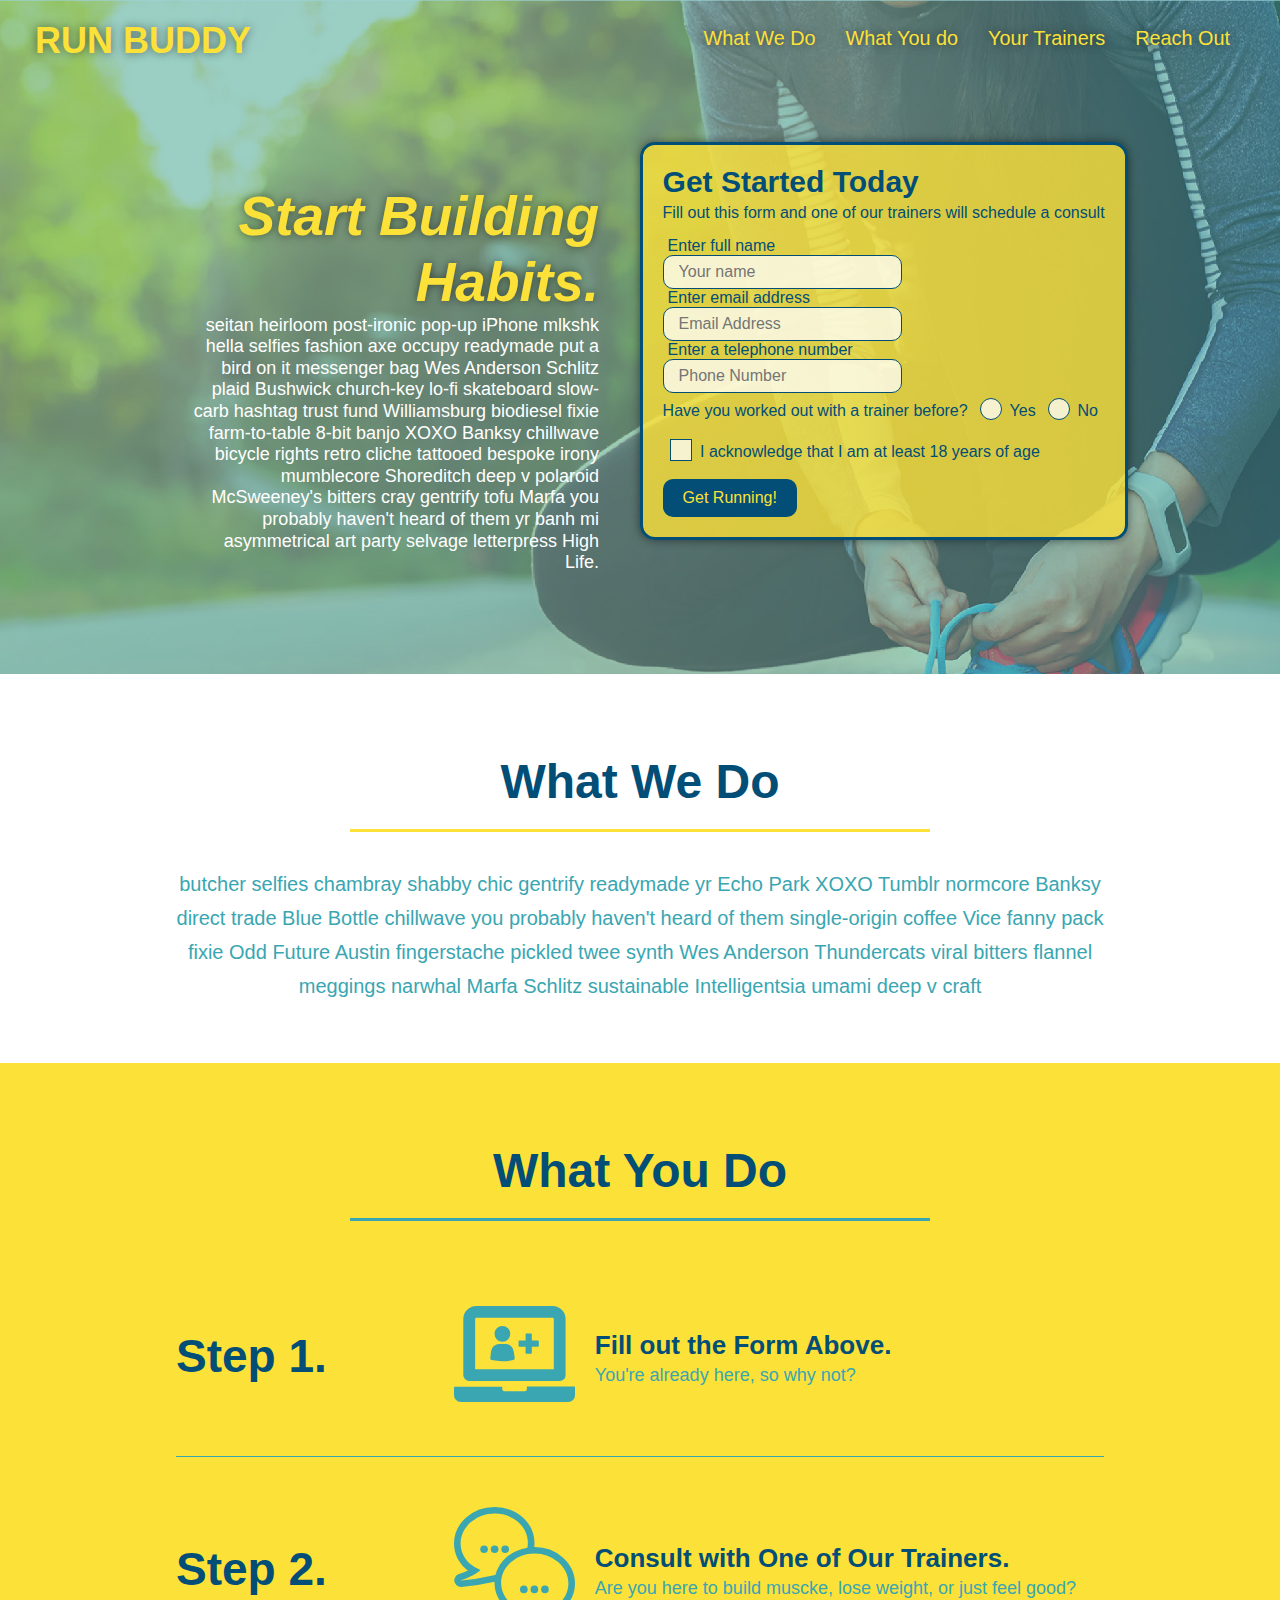
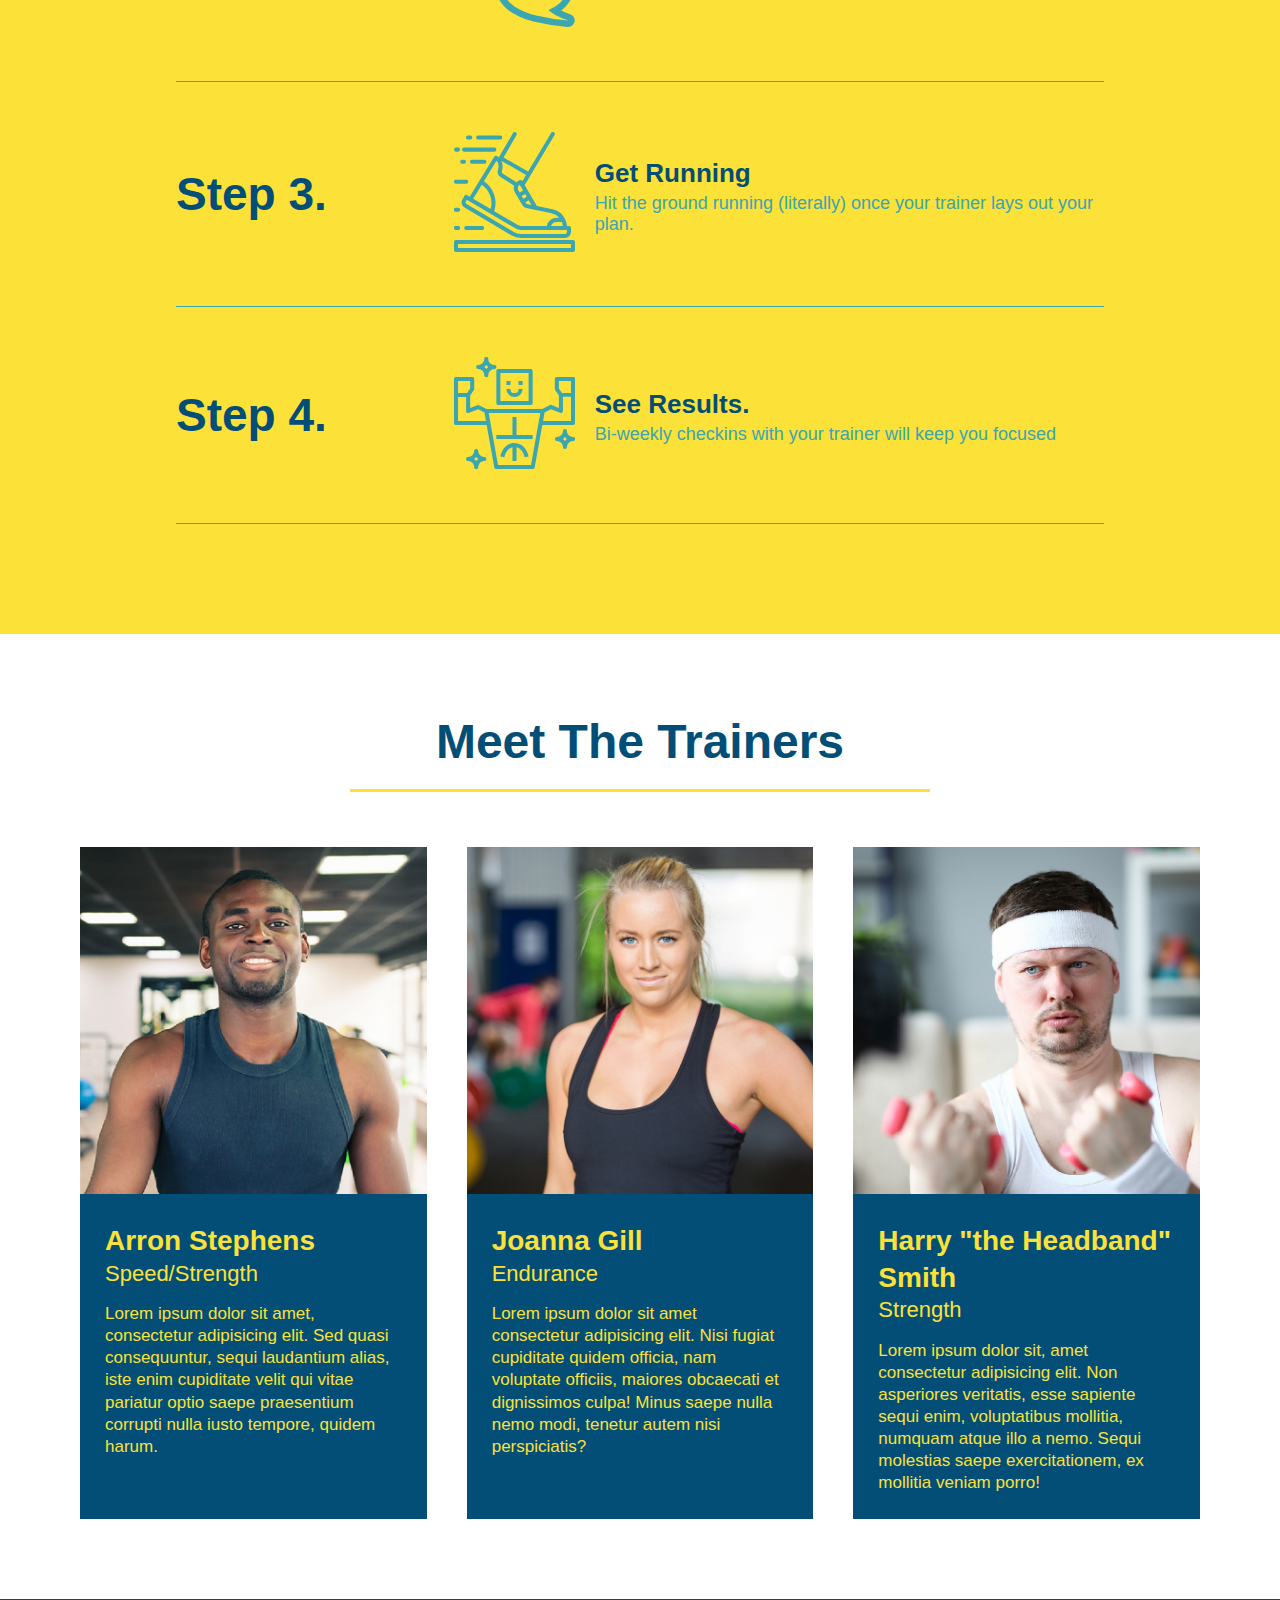
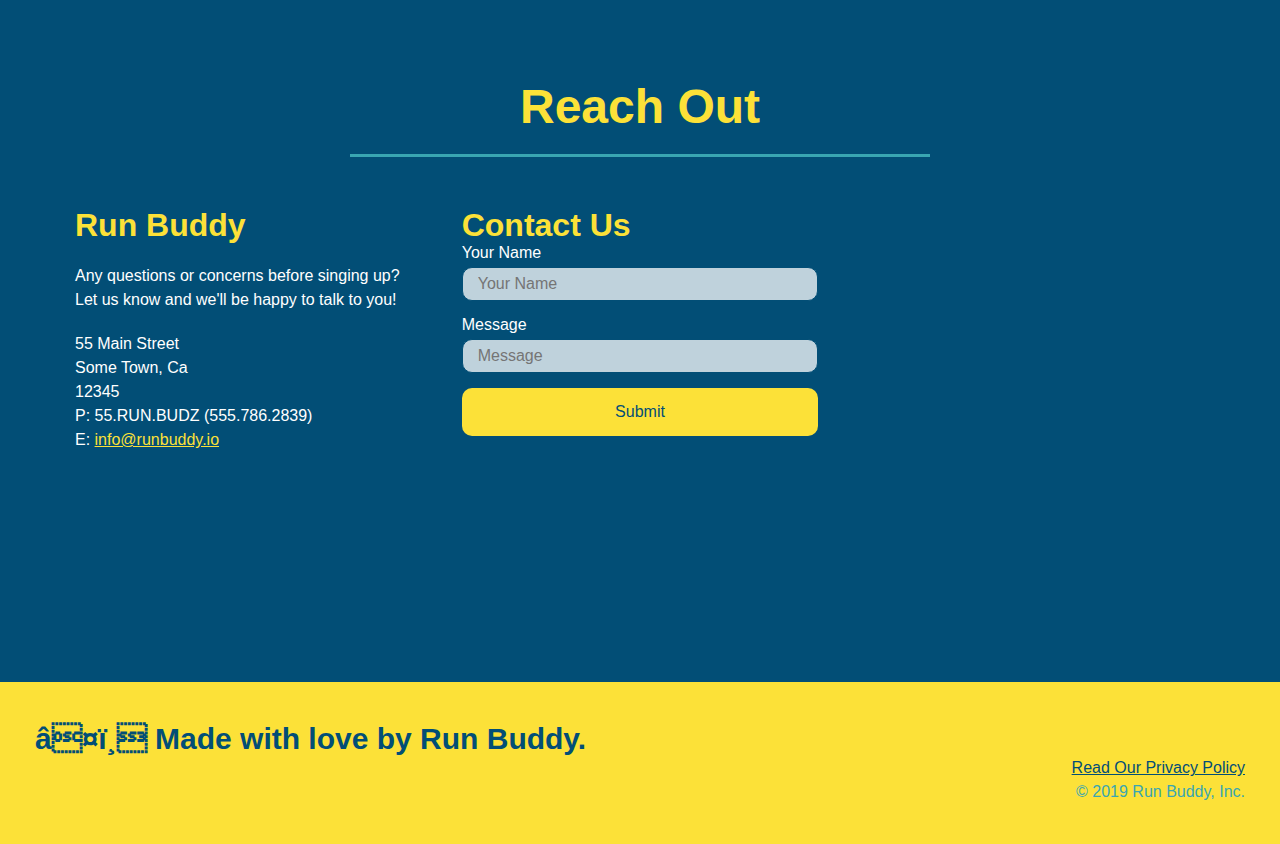
<file: index.html>
<!doctype html>
<html lang="en">

    <head>
        <link rel="stylesheet" href="./assets/css/style.css" />
        <meta name="viewport" content="width=device-width", initial-scale="1.0" />
            <meta charset=""UTF-8" />   
            <title>Run Buddy</title> 
           
    </head>

    <body>
        <!-- navigation -->
        <header>

            <h1> 
                <a href="/">RUN BUDDY</a>
            </h1>

            <nav>
                <!-- Unordered list element-->

                <ul>
                        <!-- List item element-->
                        <li>
                                <!-- Anchor element-->

                                <a href="#what-we-do">What We Do</a>
                        </li>

                        <li>
                                <a href="#what-you-do">What You do</a>
                        </li>

                        <li>
                                <a href="#your-trainers">Your Trainers</a>
                        </li>

                        <li>
                                <a href="#reach-out">Reach Out</a>
                        </li>
                </ul>

            </nav>

        </header>    

        <!-- hero/jumbotron -->
        <section class = hero>
                <div class="hero-cta">
                        <h2>Start Building Habits.</h2>
                        <p>
                                seitan heirloom post-ironic pop-up iPhone mlkshk hella selfies fashion axe occupy readymade put a bird on it messenger bag Wes Anderson Schlitz plaid Bushwick church-key lo-fi skateboard slow-carb hashtag trust fund Williamsburg biodiesel fixie farm-to-table 8-bit banjo XOXO Banksy chillwave bicycle rights retro cliche tattooed bespoke irony mumblecore Shoreditch deep v polaroid McSweeney's bitters cray gentrify tofu Marfa you probably haven't heard of them yr banh mi asymmetrical art party selvage letterpress High Life.
                        </p>
                </div>
               <div class = hero-form>
                        <h3>Get Started Today</h3>
                        <p>Fill out this form and one of our trainers will schedule a consult</p>
                <!-- Add form element -->
                        <form>
                                <label for="name">Enter full name</label>
                                <input type="text" placeholder="Your name" name="name" id="name" class="form-input" />
                        
                                <label for="email">Enter email address</label>
                                <input type="email" placeholder="Email Address" name="email" id="email" class="form-input" />

                                <label for="phone number">Enter a telephone number</label>
                                <input type="tel" placeholder="Phone Number" name="phone" id="phone" class="form-input" />

                        <p>
                                Have you worked out with a trainer before?
                                <span class="radio-wrapper">
                                        <input type="radio" name="trainer-confirm" id="trainer-yes" />
                                        <label for="trainer-yes">Yes</label>
                                </span>       
                                <span class="radio-wrapper">

                                        <input type="radio" name="trainer-confirm" id="trainer-no" />
                                        <label for="trainer-no">No</label>
                                </span>
                        </p>

                        <p>
                                <span class="checkbox-wrapper">
                                        <input type="checkbox" name="age-confirm" id="checkbox" />
                                        <label for="checkbox" >I acknowledge that I am at least 18 years of age</label>
                                </span>  
                        </p>

                        <button type="submit">
                                Get Running!
                        </button>
                        </form>
                </div>
        </section>

        <!-- "what we do" section-->
        
        <section id="what-we-do" class="intro">
                <div class="flex-row">
                        <h2 class="section-title primary-border">
                                What We Do
                        </h2>
                </div>
                        <div class="flex-row">
                                <p>
                                       butcher selfies chambray shabby chic gentrify readymade yr Echo Park XOXO Tumblr normcore Banksy direct trade Blue Bottle chillwave you probably haven't heard of them single-origin coffee Vice fanny pack fixie Odd Future Austin fingerstache pickled twee synth Wes Anderson Thundercats viral bitters flannel meggings narwhal Marfa Schlitz sustainable Intelligentsia umami deep v craft
                                </p>    
                        </div>    
               
        </section>
        <!-- "what you do" section -->
        <section id="what-you-do" class="steps">
                <div class="flex-row">
                        <h2 class="section-title secondary-border">
                                <p>
                                What You Do
                                </p>
                        </h2>
                </div>
                <div class="step">
                        <h3>Step 1.</h3>
                        <div class="step-info">
                                <div class="step-img">
                                        <img src="./assets/images/step-1.svg" alt="" />
                                </div>
                                <div class="step-text">
                                        <h4>Fill out the Form Above.</h4>
                                        <p>You're already here, so why not?</p>
                                </div>
                        </div>
                </div>                  

                <div class="step">
                        <h3> Step 2.</h3>
                        <div class="step-info">
                                <div class="step-img">
                                         <img src="./assets/images/step-2.svg" alt="" />
                                </div>
                                <div class="step-text">
                                         <h4>Consult with One of Our Trainers.</h4>
                                        <p>Are you here to build muscke, lose weight, or just feel good?</p>
                                </div>
                        </div>
                </div>
        
                <div class="step">
                        <h3>Step 3.</h3>
                        <div class="step-info">
                                <div class="step-img">
                                        <img src="./assets/images/step-3.svg" alt="" />
                                </div>
                                <div class="step-text">
                                        <h4>Get Running</h4>
                                        <p>Hit the ground running (literally) once your trainer lays out your plan.</p>
                                </div>
                        </div>
                </div>

                <div class="step">
                        <h3>Step 4.</h3>
                        <div class="step-info">
                                <div class="step-img">
                                        <img src="./assets/images/step-4.svg" alt="" />
                                </div>
                                <div class="step-text">
                                        <h4> See Results.</h4>
                                        <p>Bi-weekly checkins with your trainer will keep you focused</p>
                                </div>
                        </div>
   
                </div>
        </section>


        <!-- "meet the trainers" section -->
        <section id="your-trainers">
                <div class="flex-row">
                <h2 class="section-title primary-border">
                       
                                <p>
                                        Meet The Trainers
                                </p>
                    
                </h2>
                </div>
        <div class="trainers">
                <!-- First Trainer Bio -->
                <article class="trainer">
                        <img src="./assets/images/trainer-1.jpg" alt="Arron Stephens in his workout clothes, ready to pump iron" />
                        <div class="trainer-bio">
                                <h3 class="trainer-name">Arron Stephens</h3>
                                <h4 class="trainer-role">Speed/Strength</h4>
                                <p>
                                        Lorem ipsum dolor sit amet, consectetur adipisicing elit. Sed quasi consequuntur, sequi laudantium alias, iste enim cupiditate velit qui vitae pariatur optio saepe praesentium corrupti nulla iusto tempore, quidem harum.
                                </p>
                        </div>
                </article>
                <!-- second trainer bio -->
                <article class="trainer">
                        <img src="./assets/images/trainer-2.jpg" alt="Joanna Gill cooling off after a workout" />
                        <div class="trainer-bio">
                        <h3 class="trainer-name">Joanna Gill</h3>
                        <h4 class="trainer-role">Endurance</h4>
                        <p>
                                Lorem ipsum dolor sit amet consectetur adipisicing elit. Nisi fugiat cupiditate quidem officia, nam voluptate officiis, maiores obcaecati et dignissimos culpa! Minus saepe nulla nemo modi, tenetur autem nisi perspiciatis?
                        </p>
                        </div>
                       
                </article>
                <!-- Third Trainer Bio -->
                <article class="trainer">
                        <img src="./assets/images/trainer-3.jpg" alt="Harry Smith wearing a headband and lifting comically small pink weights" />
                        <div class="trainer-bio">
                        <h3 class="trainer-name">Harry "the Headband" Smith</h3>
                        <h4 class="trainer-role">Strength</h4>
                                <p>
                                Lorem ipsum dolor sit, amet consectetur adipisicing elit. Non asperiores veritatis, esse sapiente sequi enim, voluptatibus mollitia, numquam atque illo a nemo. Sequi molestias saepe exercitationem, ex mollitia veniam porro!
                                </p>
                        </div>  
                </article>
        </div>        
        </section>

        <!-- "reach out" section -->
        <section id="reach-out" class="contact">
                <div class="flex-row">
                <h2 class="section-title secondary-border">
                      
                                <p>
                                Reach Out
                                </p>
                    
                </h2>
                </div>
                <div class="contact-info">
                        <div>
                                <h3> Run Buddy</h3>
                                <p>
                                        Any questions or concerns before singing up?
                                        <br />
                                        Let us know and we'll be happy to talk to you!
                                </p>
        
                                <address>
                                        55 Main Street <br />
                                        Some Town, Ca <br />
                                        12345<br />
                                        P: 55.RUN.BUDZ (555.786.2839) <br />
                                        E: <a href="mailto:info@runbuddy.io">info@runbuddy.io</a>
                                </address>
                        </div>
                        
                        <div class="contact-form">
                                <h3>Contact Us</h3>
                                <form>
                                        <label for="contact-name">Your Name</label>
                                        <input type="text" id="contact-name" placeholder="Your Name" />
        
                                        <label for="contact-message">Message</label>
                                        <input type="text" id="contact-messgae" placeholder="Message"></textarea>
        
                                        <button type="submit">Submit</button>
                                </form>
                        </div>
                                <iframe
                                        src="https://www.google.com/maps/embed?pb=!1m18!1m12!1m3!1d3238.757040402991!2d-78.92962068390152!3d35.73219333478108!2m3!1f0!2f0!3f0!3m2!1i1024!2i768!4f13.1!3m3!1m2!1s0x89ac935f9fffe3bf%3A0x3fba22e9088b6a!2s3225%20Wishing%20Well%20Wynd%2C%20Apex%2C%20NC%2027523!5e0!3m2!1sen!2sus!4v1659490914661!5m2!1sen!2sus" width="600" height="450" style="border:0;" allowfullscreen="" loading="lazy">
                                </iframe>   
               </div>
             

        </section>

        <!-- footer -->
        <footer>
        <h2>❤️ Made with love by Run Buddy.</h2>
        <div>
                <a href="./privacy-policy.html">Read Our Privacy Policy</a><br />

        &copy; 2019 Run Buddy, Inc.
        </div>
        </footer>
    </body>
</html>
</file>
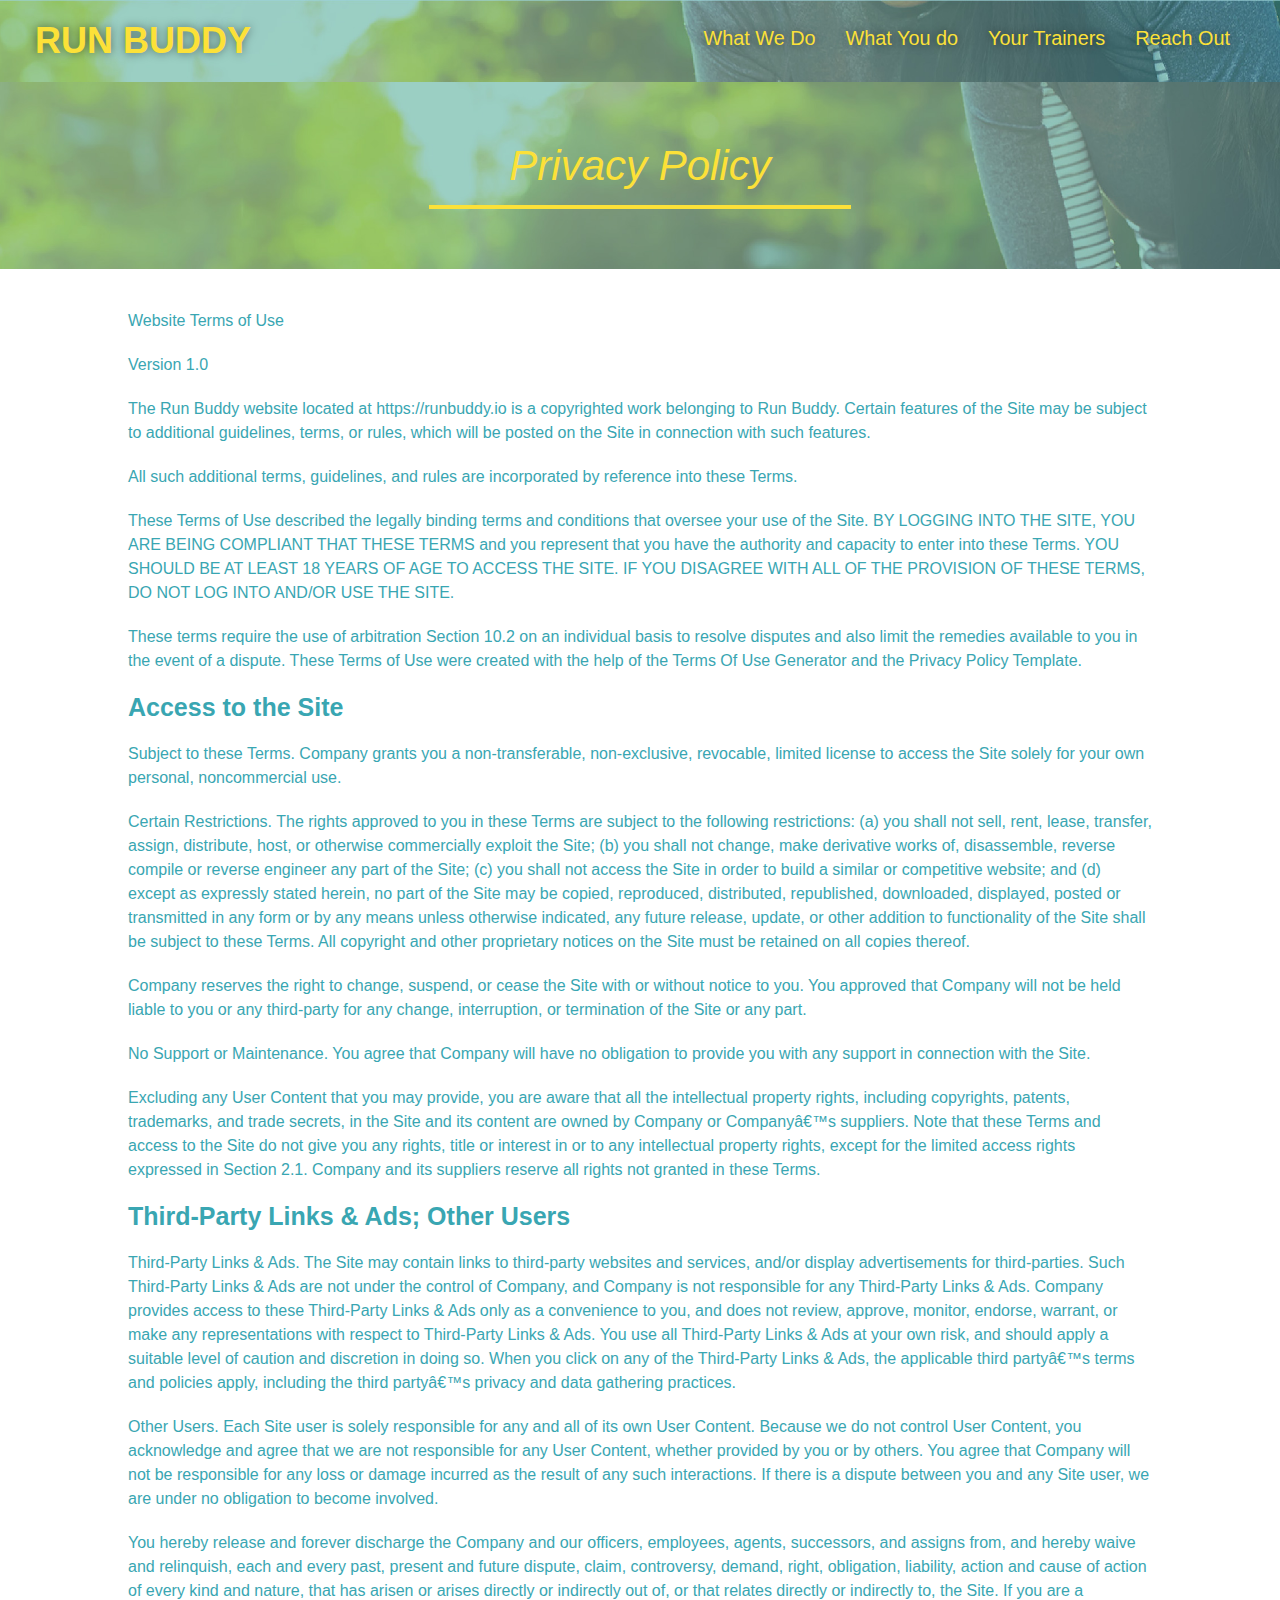
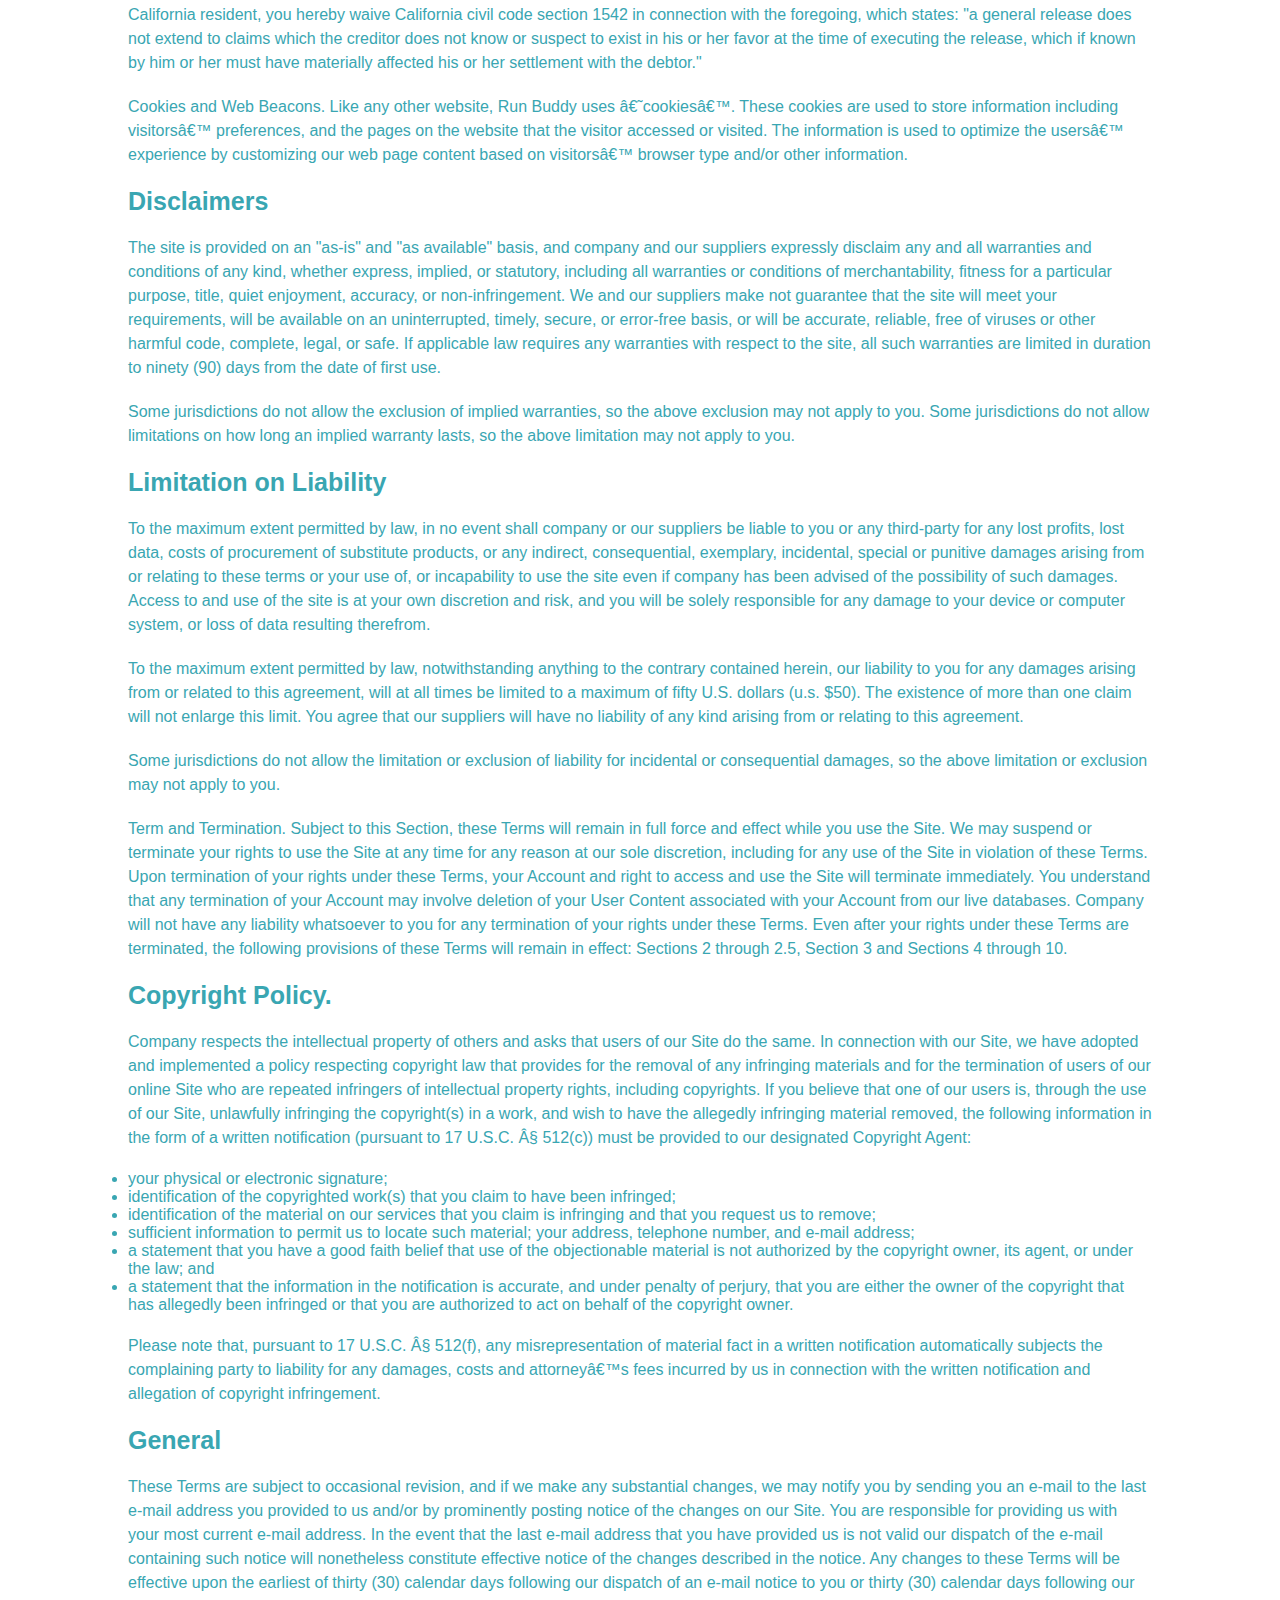
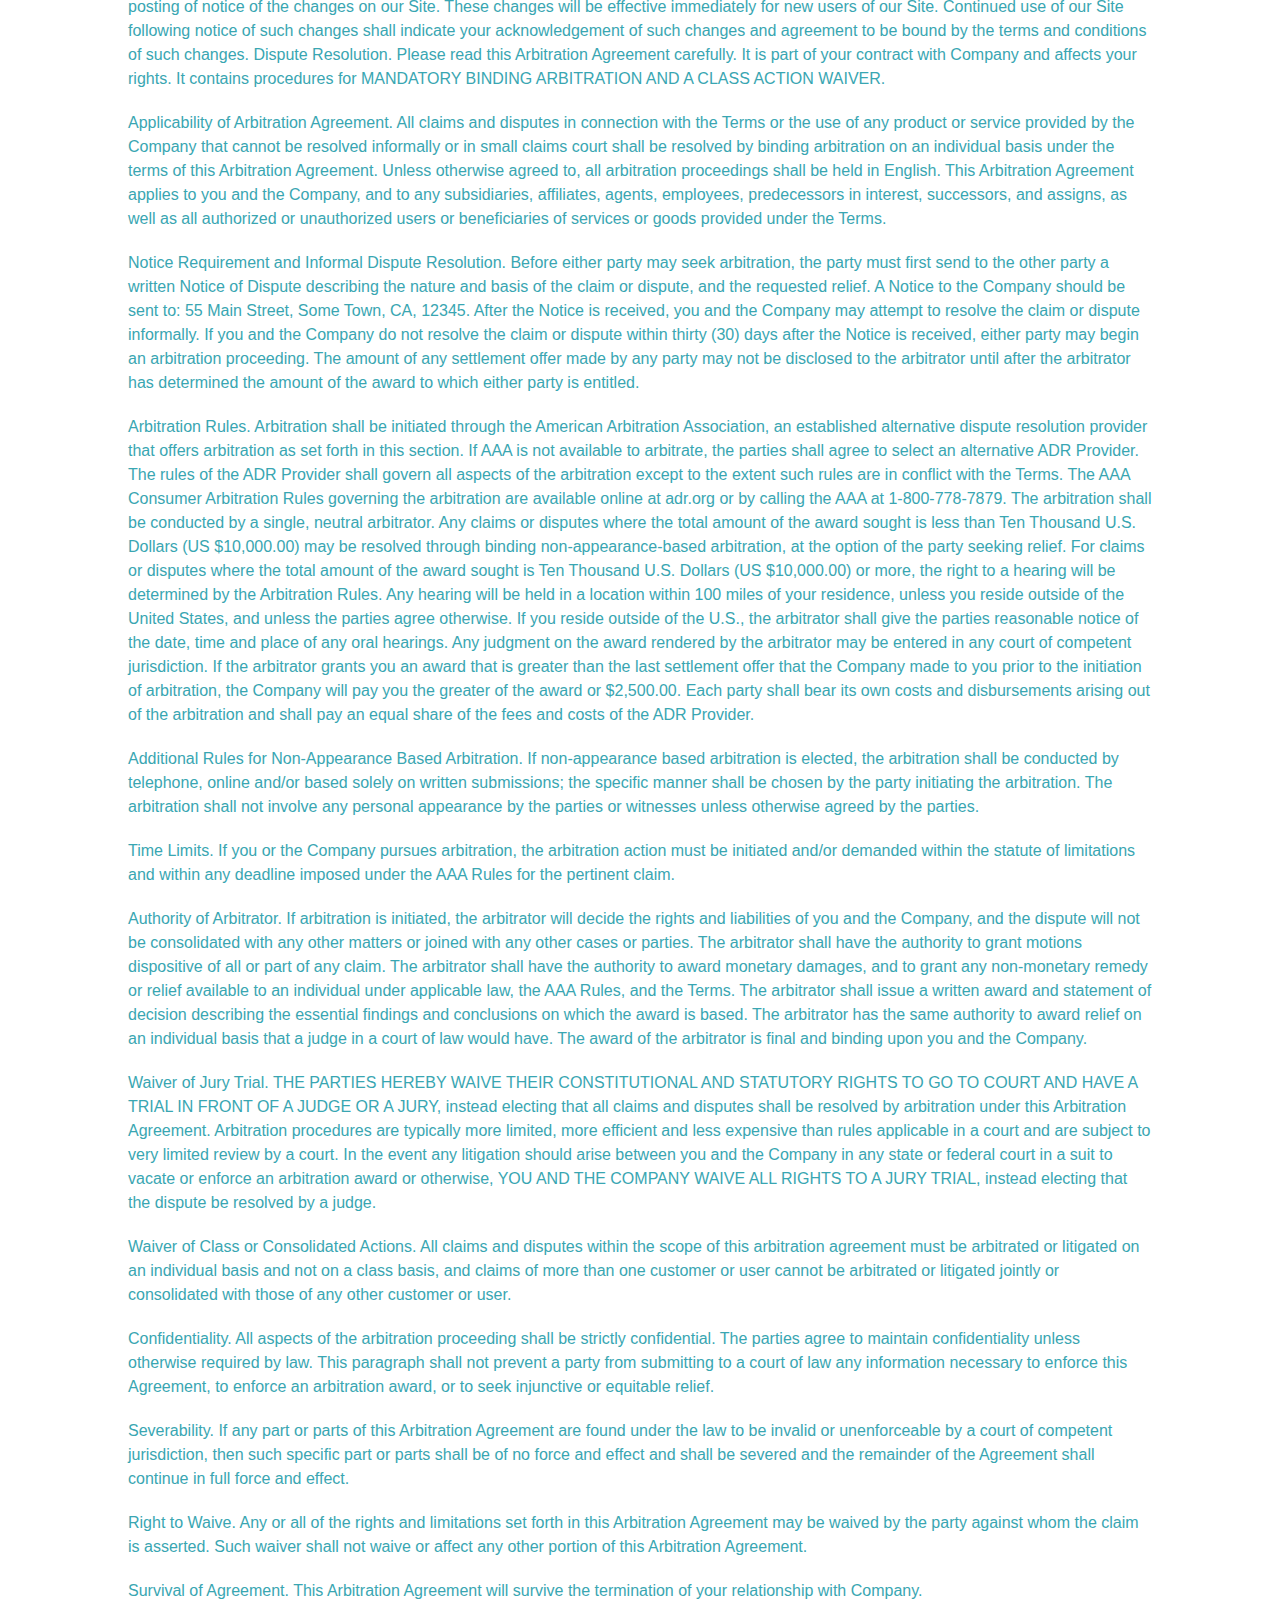
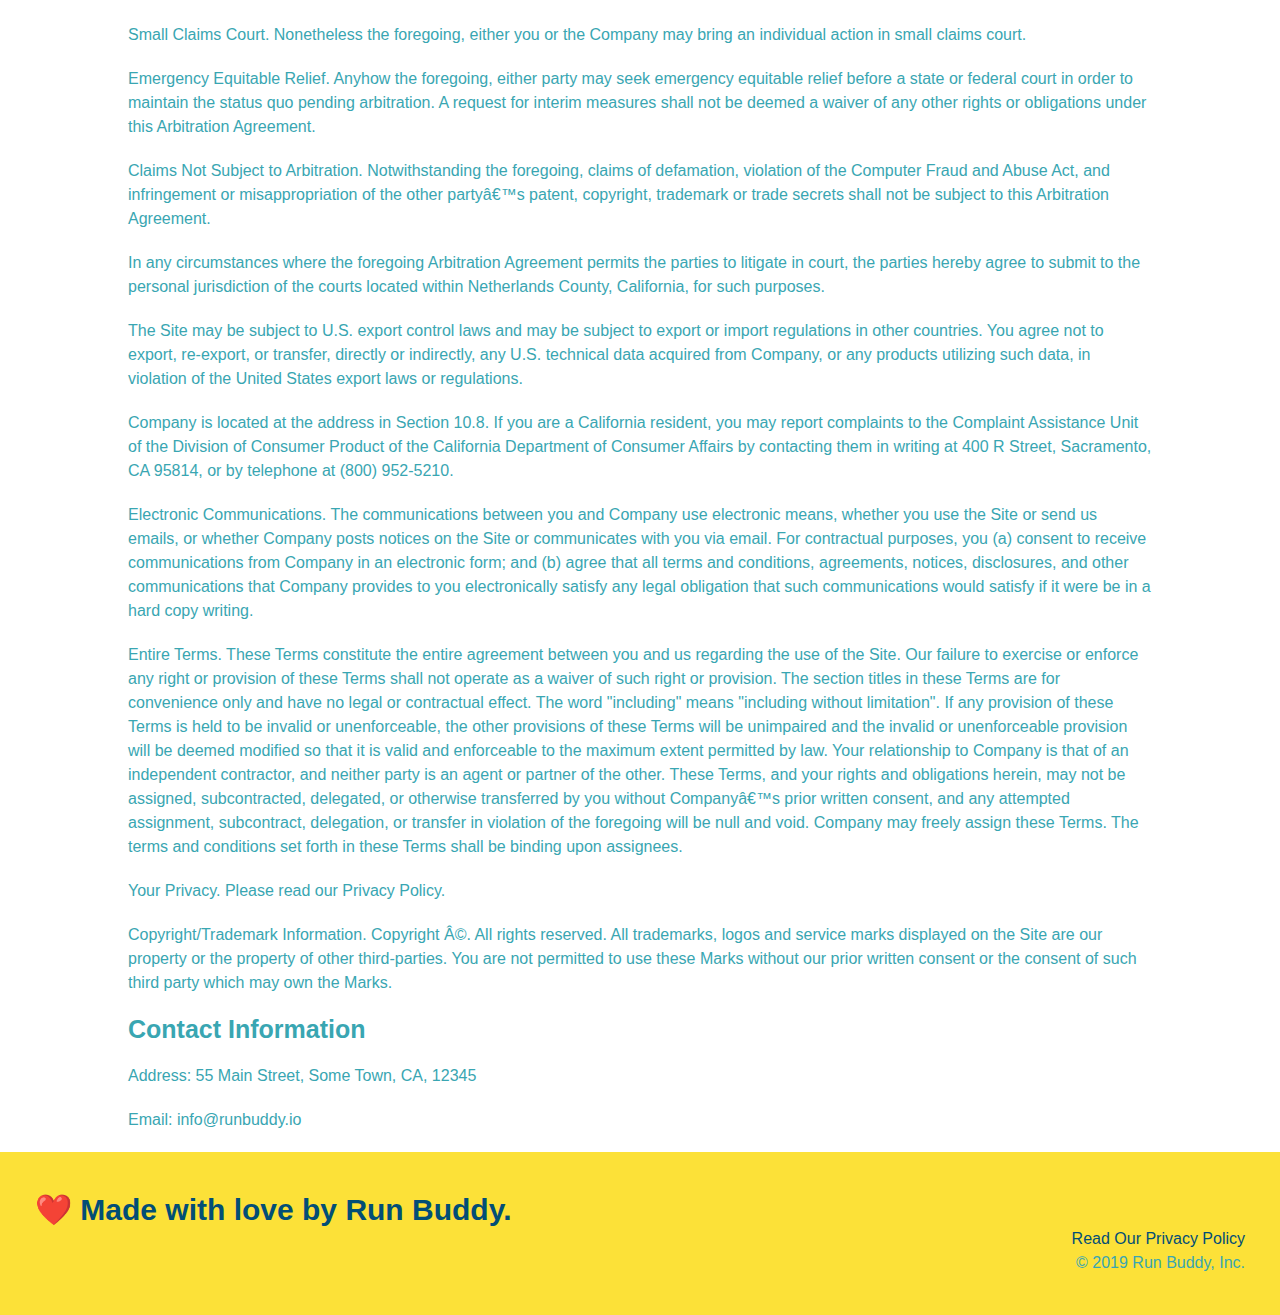
<file: privacy-policy.html>
<!DOCTYPE html>
<Html lang="en">
    <head>
        <meta charest="UTF-8" />
        <meta name="viewport" content="width=device-width", initial-scale="1.0" />
        <Title>Privacy Policy - Run Buddy</Title>
        <link rel="stylesheet" href="./assets/css/style.css" />
        <link rel="stylesheet" href="./assets/css/secondary-styles.css" />

    </head>

    <header>

        <h1> 
            <a href="/">RUN BUDDY</a>
        </h1>

        <nav>
            <!-- Unordered list element-->

            <ul>
                    <!-- List item element-->
                    <li>
                            <!-- Anchor element-->

                            <a href=".index.html/#what-we-do">What We Do</a>
                    </li>

                    <li>
                            <a href=".index.html/#what-you-do">What You do</a>
                    </li>

                    <li>
                            <a href=".index.html/#your-trainers">Your Trainers</a>
                    </li>

                    <li>
                            <a href=".index.html/#reach-out">Reach Out</a>
                    </li>
            </ul>

        </nav>

    </header>    
    
    <section class="hero">
        <h2 class="page-title">
            Privacy Policy
        </h2>
    </section>

    <article class="secondary-content">
        <p>
            Website Terms of Use
          </p>
    
          <p>
            Version 1.0
          </p>
    
          <p>
            The Run Buddy website located at https://runbuddy.io is a copyrighted work belonging to Run Buddy. Certain
            features of the Site may be subject to additional guidelines, terms, or rules, which will be posted on the Site
            in connection with such features.
          </p>
    
          <p>
            All such additional terms, guidelines, and rules are incorporated by reference into these Terms.
          </p>
    
          <p>
            These Terms of Use described the legally binding terms and conditions that oversee your use of the Site. BY
            LOGGING INTO THE SITE, YOU ARE BEING COMPLIANT THAT THESE TERMS and you represent that you have the authority
            and capacity to enter into these Terms. YOU SHOULD BE AT LEAST 18 YEARS OF AGE TO ACCESS THE SITE. IF YOU
            DISAGREE WITH ALL OF THE PROVISION OF THESE TERMS, DO NOT LOG INTO AND/OR USE THE SITE.
          </p>
    
          <p>
            These terms require the use of arbitration Section 10.2 on an individual basis to resolve disputes and also
            limit the remedies available to you in the event of a dispute. These Terms of Use were created with the help of
            the Terms Of Use Generator and the Privacy Policy Template.
          </p>
    
          <h3>
            Access to the Site
          </h3>
    
          <p>
            Subject to these Terms. Company grants you a non-transferable, non-exclusive, revocable, limited license to
            access the Site solely for your own personal, noncommercial use.
          </p>
    
          <p>
            Certain Restrictions. The rights approved to you in these Terms are subject to the following restrictions: (a)
            you shall not sell, rent, lease, transfer, assign, distribute, host, or otherwise commercially exploit the Site;
            (b) you shall not change, make derivative works of, disassemble, reverse compile or reverse engineer any part of
            the Site; (c) you shall not access the Site in order to build a similar or competitive website; and (d) except
            as expressly stated herein, no part of the Site may be copied, reproduced, distributed, republished, downloaded,
            displayed, posted or transmitted in any form or by any means unless otherwise indicated, any future release,
            update, or other addition to functionality of the Site shall be subject to these Terms. All copyright and other
            proprietary notices on the Site must be retained on all copies thereof.
          </p>
    
          <p>
            Company reserves the right to change, suspend, or cease the Site with or without notice to you. You approved
            that Company will not be held liable to you or any third-party for any change, interruption, or termination of
            the Site or any part.
          </p>
    
          <p>
            No Support or Maintenance. You agree that Company will have no obligation to provide you with any support in
            connection with the Site.
          </p>
    
          <p>
            Excluding any User Content that you may provide, you are aware that all the intellectual property rights,
            including copyrights, patents, trademarks, and trade secrets, in the Site and its content are owned by Company
            or Companyâ€™s suppliers. Note that these Terms and access to the Site do not give you any rights, title or
            interest in or to any intellectual property rights, except for the limited access rights expressed in Section
            2.1. Company and its suppliers reserve all rights not granted in these Terms.
          </p>
    
          <h3>
            Third-Party Links & Ads; Other Users
          </h3>
    
          <p>
            Third-Party Links & Ads. The Site may contain links to third-party websites and services, and/or display
            advertisements for third-parties. Such Third-Party Links & Ads are not under the control of Company, and Company
            is not responsible for any Third-Party Links & Ads. Company provides access to these Third-Party Links & Ads
            only as a convenience to you, and does not review, approve, monitor, endorse, warrant, or make any
            representations with respect to Third-Party Links & Ads. You use all Third-Party Links & Ads at your own risk,
            and should apply a suitable level of caution and discretion in doing so. When you click on any of the
            Third-Party Links & Ads, the applicable third partyâ€™s terms and policies apply, including the third partyâ€™s
            privacy and data gathering practices.
          </p>
    
          <p>
            Other Users. Each Site user is solely responsible for any and all of its own User Content. Because we do not
            control User Content, you acknowledge and agree that we are not responsible for any User Content, whether
            provided by you or by others. You agree that Company will not be responsible for any loss or damage incurred as
            the result of any such interactions. If there is a dispute between you and any Site user, we are under no
            obligation to become involved.
          </p>
    
          <p>
            You hereby release and forever discharge the Company and our officers, employees, agents, successors, and
            assigns from, and hereby waive and relinquish, each and every past, present and future dispute, claim,
            controversy, demand, right, obligation, liability, action and cause of action of every kind and nature, that has
            arisen or arises directly or indirectly out of, or that relates directly or indirectly to, the Site. If you are
            a California resident, you hereby waive California civil code section 1542 in connection with the foregoing,
            which states: "a general release does not extend to claims which the creditor does not know or suspect to exist
            in his or her favor at the time of executing the release, which if known by him or her must have materially
            affected his or her settlement with the debtor."
          </p>
    
          <p>
            Cookies and Web Beacons. Like any other website, Run Buddy uses â€˜cookiesâ€™. These cookies are used to store
            information including visitorsâ€™ preferences, and the pages on the website that the visitor accessed or visited.
            The information is used to optimize the usersâ€™ experience by customizing our web page content based on visitorsâ€™
            browser type and/or other information.
          </p>
    
          <h3>
            Disclaimers
          </h3>
    
          <p>
            The site is provided on an "as-is" and "as available" basis, and company and our suppliers expressly disclaim
            any and all warranties and conditions of any kind, whether express, implied, or statutory, including all
            warranties or conditions of merchantability, fitness for a particular purpose, title, quiet enjoyment, accuracy,
            or non-infringement. We and our suppliers make not guarantee that the site will meet your requirements, will be
            available on an uninterrupted, timely, secure, or error-free basis, or will be accurate, reliable, free of
            viruses or other harmful code, complete, legal, or safe. If applicable law requires any warranties with respect
            to the site, all such warranties are limited in duration to ninety (90) days from the date of first use.
          </p>
    
          <p>
            Some jurisdictions do not allow the exclusion of implied warranties, so the above exclusion may not apply to
            you. Some jurisdictions do not allow limitations on how long an implied warranty lasts, so the above limitation
            may not apply to you.
          </p>
    
          <h3>
            Limitation on Liability
          </h3>
    
          <p>
            To the maximum extent permitted by law, in no event shall company or our suppliers be liable to you or any
            third-party for any lost profits, lost data, costs of procurement of substitute products, or any indirect,
            consequential, exemplary, incidental, special or punitive damages arising from or relating to these terms or
            your use of, or incapability to use the site even if company has been advised of the possibility of such
            damages. Access to and use of the site is at your own discretion and risk, and you will be solely responsible
            for any damage to your device or computer system, or loss of data resulting therefrom.
          </p>
    
          <p>
            To the maximum extent permitted by law, notwithstanding anything to the contrary contained herein, our liability
            to you for any damages arising from or related to this agreement, will at all times be limited to a maximum of
            fifty U.S. dollars (u.s. $50). The existence of more than one claim will not enlarge this limit. You agree that
            our suppliers will have no liability of any kind arising from or relating to this agreement.
          </p>
    
          <p>
            Some jurisdictions do not allow the limitation or exclusion of liability for incidental or consequential
            damages, so the above limitation or exclusion may not apply to you.
          </p>
    
          <p>
            Term and Termination. Subject to this Section, these Terms will remain in full force and effect while you use
            the Site. We may suspend or terminate your rights to use the Site at any time for any reason at our sole
            discretion, including for any use of the Site in violation of these Terms. Upon termination of your rights under
            these Terms, your Account and right to access and use the Site will terminate immediately. You understand that
            any termination of your Account may involve deletion of your User Content associated with your Account from our
            live databases. Company will not have any liability whatsoever to you for any termination of your rights under
            these Terms. Even after your rights under these Terms are terminated, the following provisions of these Terms
            will remain in effect: Sections 2 through 2.5, Section 3 and Sections 4 through 10.
          </p>
    
          <h3>
            Copyright Policy.
          </h3>
    
          <p>
            Company respects the intellectual property of others and asks that users of our Site do the same. In connection
            with our Site, we have adopted and implemented a policy respecting copyright law that provides for the removal
            of any infringing materials and for the termination of users of our online Site who are repeated infringers of
            intellectual property rights, including copyrights. If you believe that one of our users is, through the use of
            our Site, unlawfully infringing the copyright(s) in a work, and wish to have the allegedly infringing material
            removed, the following information in the form of a written notification (pursuant to 17 U.S.C. Â§ 512(c)) must
            be provided to our designated Copyright Agent:
          </p>
    
          <ul>
            <li>
              your physical or electronic signature;
            </li>
            <li>
              identification of the copyrighted work(s) that you claim to have been infringed;
            </li>
            <li>
              identification of the material on our services that you claim is infringing and that you request us to remove;
            </li>
            <li>
              sufficient information to permit us to locate such material; your address, telephone number, and e-mail
              address;
            </li>
            <li>
              a statement that you have a good faith belief that use of the objectionable material is not authorized by the
              copyright owner, its agent, or under the law; and
            </li>
            <li>
              a statement that the information in the notification is accurate, and under penalty of perjury, that you are
              either the owner of the copyright that has allegedly been infringed or that you are authorized to act on
              behalf of the copyright owner.
            </li>
          </ul>
    
          <p>
            Please note that, pursuant to 17 U.S.C. Â§ 512(f), any misrepresentation of material fact in a written
            notification automatically subjects the complaining party to liability for any damages, costs and attorneyâ€™s
            fees incurred by us in connection with the written notification and allegation of copyright infringement.
          </p>
    
          <h3>
            General
          </h3>
    
          <p>
            These Terms are subject to occasional revision, and if we make any substantial changes, we may notify you by
            sending you an e-mail to the last e-mail address you provided to us and/or by prominently posting notice of the
            changes on our Site. You are responsible for providing us with your most current e-mail address. In the event
            that the last e-mail address that you have provided us is not valid our dispatch of the e-mail containing such
            notice will nonetheless constitute effective notice of the changes described in the notice. Any changes to these
            Terms will be effective upon the earliest of thirty (30) calendar days following our dispatch of an e-mail
            notice to you or thirty (30) calendar days following our posting of notice of the changes on our Site. These
            changes will be effective immediately for new users of our Site. Continued use of our Site following notice of
            such changes shall indicate your acknowledgement of such changes and agreement to be bound by the terms and
            conditions of such changes. Dispute Resolution. Please read this Arbitration Agreement carefully. It is part of
            your contract with Company and affects your rights. It contains procedures for MANDATORY BINDING ARBITRATION AND
            A CLASS ACTION WAIVER.
          </p>
    
          <p>
            Applicability of Arbitration Agreement. All claims and disputes in connection with the Terms or the use of any
            product or service provided by the Company that cannot be resolved informally or in small claims court shall be
            resolved by binding arbitration on an individual basis under the terms of this Arbitration Agreement. Unless
            otherwise agreed to, all arbitration proceedings shall be held in English. This Arbitration Agreement applies to
            you and the Company, and to any subsidiaries, affiliates, agents, employees, predecessors in interest,
            successors, and assigns, as well as all authorized or unauthorized users or beneficiaries of services or goods
            provided under the Terms.
          </p>
    
          <p>
            Notice Requirement and Informal Dispute Resolution. Before either party may seek arbitration, the party must
            first send to the other party a written Notice of Dispute describing the nature and basis of the claim or
            dispute, and the requested relief. A Notice to the Company should be sent to: 55 Main Street, Some Town, CA,
            12345. After the Notice is received, you and the Company may attempt to resolve the claim or dispute informally.
            If you and the Company do not resolve the claim or dispute within thirty (30) days after the Notice is received,
            either party may begin an arbitration proceeding. The amount of any settlement offer made by any party may not
            be disclosed to the arbitrator until after the arbitrator has determined the amount of the award to which either
            party is entitled.
          </p>
    
          <p>
            Arbitration Rules. Arbitration shall be initiated through the American Arbitration Association, an established
            alternative dispute resolution provider that offers arbitration as set forth in this section. If AAA is not
            available to arbitrate, the parties shall agree to select an alternative ADR Provider. The rules of the ADR
            Provider shall govern all aspects of the arbitration except to the extent such rules are in conflict with the
            Terms. The AAA Consumer Arbitration Rules governing the arbitration are available online at adr.org or by
            calling the AAA at 1-800-778-7879. The arbitration shall be conducted by a single, neutral arbitrator. Any
            claims or disputes where the total amount of the award sought is less than Ten Thousand U.S. Dollars (US
            $10,000.00) may be resolved through binding non-appearance-based arbitration, at the option of the party seeking
            relief. For claims or disputes where the total amount of the award sought is Ten Thousand U.S. Dollars (US
            $10,000.00) or more, the right to a hearing will be determined by the Arbitration Rules. Any hearing will be
            held in a location within 100 miles of your residence, unless you reside outside of the United States, and
            unless the parties agree otherwise. If you reside outside of the U.S., the arbitrator shall give the parties
            reasonable notice of the date, time and place of any oral hearings. Any judgment on the award rendered by the
            arbitrator may be entered in any court of competent jurisdiction. If the arbitrator grants you an award that is
            greater than the last settlement offer that the Company made to you prior to the initiation of arbitration, the
            Company will pay you the greater of the award or $2,500.00. Each party shall bear its own costs and
            disbursements arising out of the arbitration and shall pay an equal share of the fees and costs of the ADR
            Provider.
          </p>
    
          <p>
            Additional Rules for Non-Appearance Based Arbitration. If non-appearance based arbitration is elected, the
            arbitration shall be conducted by telephone, online and/or based solely on written submissions; the specific
            manner shall be chosen by the party initiating the arbitration. The arbitration shall not involve any personal
            appearance by the parties or witnesses unless otherwise agreed by the parties.
          </p>
    
          <p>
            Time Limits. If you or the Company pursues arbitration, the arbitration action must be initiated and/or demanded
            within the statute of limitations and within any deadline imposed under the AAA Rules for the pertinent claim.
          </p>
    
          <p>
            Authority of Arbitrator. If arbitration is initiated, the arbitrator will decide the rights and liabilities of
            you and the Company, and the dispute will not be consolidated with any other matters or joined with any other
            cases or parties. The arbitrator shall have the authority to grant motions dispositive of all or part of any
            claim. The arbitrator shall have the authority to award monetary damages, and to grant any non-monetary remedy
            or relief available to an individual under applicable law, the AAA Rules, and the Terms. The arbitrator shall
            issue a written award and statement of decision describing the essential findings and conclusions on which the
            award is based. The arbitrator has the same authority to award relief on an individual basis that a judge in a
            court of law would have. The award of the arbitrator is final and binding upon you and the Company.
          </p>
    
          <p>
            Waiver of Jury Trial. THE PARTIES HEREBY WAIVE THEIR CONSTITUTIONAL AND STATUTORY RIGHTS TO GO TO COURT AND HAVE
            A TRIAL IN FRONT OF A JUDGE OR A JURY, instead electing that all claims and disputes shall be resolved by
            arbitration under this Arbitration Agreement. Arbitration procedures are typically more limited, more efficient
            and less expensive than rules applicable in a court and are subject to very limited review by a court. In the
            event any litigation should arise between you and the Company in any state or federal court in a suit to vacate
            or enforce an arbitration award or otherwise, YOU AND THE COMPANY WAIVE ALL RIGHTS TO A JURY TRIAL, instead
            electing that the dispute be resolved by a judge.
          </p>
    
          <p>
            Waiver of Class or Consolidated Actions. All claims and disputes within the scope of this arbitration agreement
            must be arbitrated or litigated on an individual basis and not on a class basis, and claims of more than one
            customer or user cannot be arbitrated or litigated jointly or consolidated with those of any other customer or
            user.
          </p>
    
          <p>
            Confidentiality. All aspects of the arbitration proceeding shall be strictly confidential. The parties agree to
            maintain confidentiality unless otherwise required by law. This paragraph shall not prevent a party from
            submitting to a court of law any information necessary to enforce this Agreement, to enforce an arbitration
            award, or to seek injunctive or equitable relief.
          </p>
    
          <p>
            Severability. If any part or parts of this Arbitration Agreement are found under the law to be invalid or
            unenforceable by a court of competent jurisdiction, then such specific part or parts shall be of no force and
            effect and shall be severed and the remainder of the Agreement shall continue in full force and effect.
          </p>
    
          <p>
            Right to Waive. Any or all of the rights and limitations set forth in this Arbitration Agreement may be waived
            by the party against whom the claim is asserted. Such waiver shall not waive or affect any other portion of this
            Arbitration Agreement.
          </p>
    
          <p>
            Survival of Agreement. This Arbitration Agreement will survive the termination of your relationship with
            Company.
          </p>
    
          <p>
            Small Claims Court. Nonetheless the foregoing, either you or the Company may bring an individual action in small
            claims court.
          </p>
    
          <p>
            Emergency Equitable Relief. Anyhow the foregoing, either party may seek emergency equitable relief before a
            state or federal court in order to maintain the status quo pending arbitration. A request for interim measures
            shall not be deemed a waiver of any other rights or obligations under this Arbitration Agreement.
          </p>
    
          <p>
            Claims Not Subject to Arbitration. Notwithstanding the foregoing, claims of defamation, violation of the
            Computer Fraud and Abuse Act, and infringement or misappropriation of the other partyâ€™s patent, copyright,
            trademark or trade secrets shall not be subject to this Arbitration Agreement.
          </p>
    
          <p>
            In any circumstances where the foregoing Arbitration Agreement permits the parties to litigate in court, the
            parties hereby agree to submit to the personal jurisdiction of the courts located within Netherlands County,
            California, for such purposes.
          </p>
    
          <p>
            The Site may be subject to U.S. export control laws and may be subject to export or import regulations in other
            countries. You agree not to export, re-export, or transfer, directly or indirectly, any U.S. technical data
            acquired from Company, or any products utilizing such data, in violation of the United States export laws or
            regulations.
          </p>
    
          <p>
            Company is located at the address in Section 10.8. If you are a California resident, you may report complaints
            to the Complaint Assistance Unit of the Division of Consumer Product of the California Department of Consumer
            Affairs by contacting them in writing at 400 R Street, Sacramento, CA 95814, or by telephone at (800) 952-5210.
          </p>
    
          <p>
            Electronic Communications. The communications between you and Company use electronic means, whether you use the
            Site or send us emails, or whether Company posts notices on the Site or communicates with you via email. For
            contractual purposes, you (a) consent to receive communications from Company in an electronic form; and (b)
            agree that all terms and conditions, agreements, notices, disclosures, and other communications that Company
            provides to you electronically satisfy any legal obligation that such communications would satisfy if it were be
            in a hard copy writing.
          </p>
    
          <p>
            Entire Terms. These Terms constitute the entire agreement between you and us regarding the use of the Site. Our
            failure to exercise or enforce any right or provision of these Terms shall not operate as a waiver of such right
            or provision. The section titles in these Terms are for convenience only and have no legal or contractual
            effect. The word "including" means "including without limitation". If any provision of these Terms is held to be
            invalid or unenforceable, the other provisions of these Terms will be unimpaired and the invalid or
            unenforceable provision will be deemed modified so that it is valid and enforceable to the maximum extent
            permitted by law. Your relationship to Company is that of an independent contractor, and neither party is an
            agent or partner of the other. These Terms, and your rights and obligations herein, may not be assigned,
            subcontracted, delegated, or otherwise transferred by you without Companyâ€™s prior written consent, and any
            attempted assignment, subcontract, delegation, or transfer in violation of the foregoing will be null and void.
            Company may freely assign these Terms. The terms and conditions set forth in these Terms shall be binding upon
            assignees.
          </p>
    
          <p>
            Your Privacy. Please read our Privacy Policy.
          </p>
    
          <p>
            Copyright/Trademark Information. Copyright Â©. All rights reserved. All trademarks, logos and service marks
            displayed on the Site are our property or the property of other third-parties. You are not permitted to use
            these Marks without our prior written consent or the consent of such third party which may own the Marks.
          </p>
    
          <h3>
            Contact Information
          </h3>
    
          <p>
            Address: 55 Main Street, Some Town, CA, 12345
          </p>
    
          <p>
            Email: info@runbuddy.io
          </p>

    </article>
<body>

</body>


<footer>
    <h2>❤️ Made with love by Run Buddy.</h2>

    <div>
            <a>Read Our Privacy Policy</a><br />

            &copy; 2019 Run Buddy, Inc.

    </div>

</footer>















</Html>
</file>
<file: assets/css/style.css>
* {
    margin: 0;

    padding :0;

    box-sizing: border-box;
}

:root {
    --primary-color: #fce138;
    --secondary-color: #024e76;
    --tertiary-color: #39a6b2;
}

body {
    /* more on this crazy alphanumerical value in a minute! */

    color: #39a6b2;

    font-family: Helvetica, Arial, sans-serif;

}

/* apply styles to the <header> */

header {

    display: flex;
    flex-wrap: wrap;
    padding: 20px 35px;
    justify-content: space-between;
    background-color: #39a6b2;
    position: -webkit-sticky;
    position: sticky;
    top: 0;
    background-image: url("../images/hero-bg.jpg");
    background-size: cover;
    background-position: center;
    background-attachment: fixed;
    background-position: 80%;
    z-index: 9999;

}

header h1 {
/* Run Buddy Text */
    font-weight: bold;

    font-size: 36px;

    color: #fce138;

    margin: 0;

    text-shadow: 0 0 10px rgba(0, 0, 0, 0.5);

}

header a {
/* Link Text */
    text-decoration: none;
    
    color: #fce138;
}

header nav {

    margin: 7px 0;

}

header nav ul {
    display: flex;
    flex-wrap: wrap;
    justify-content: space-between;
    align-items: center;
    list-style: none;
}

header nav ul li a {
    padding: 10px 15px;
    font-weight: lighter;
    font-size: 1.55vw;
    text-shadow: 0 0 10px rgba(0, 0, 0, 0.5);
}
header nav ul li a:hover {
    background: #fce138;
    color: #024e76;
    border-radius: 15px;
    text-shadow: none;
}

/* Footer Style Start */
footer {

    background: #fce138;

    width: 100%;

    padding: 40px 35px;

}

footer h2 {

    display: flex;

    flex-wrap: wrap;

    justify-content: space-between;

    color: #024e76;

    font-size: 30px;

    margin: 0;

}

footer div {

    line-height: 1.5;

    text-align: right;

}

footer a {

    color: #024e76;

}
/* Hero Style Start */

.hero {
    background-image: url("../images/hero-bg.jpg");
    background-size: cover;
    background-position: center;
    display: flex;
    justify-content: center;
    flex-wrap: wrap;
    align-items: flex-start;
    background-attachment: fixed;
    background-position: 80%;
}
.hero-cta {
    width: 35%;
    text-align: right;
    margin: 3.5%;
    color: #fff;
    font-size: 18px;
    line-height: 1.3;
    line-height: 1.2;
}

.hero-cta h2 {
    font-style: italic;
    font-size: 55px;
    color: #fce138;
    text-shadow: 0 0 10px rgba(0, 0, 0, 0.5);
}

section {
    padding: 60px;
}
/* Form Start */
.hero-form {

    border: solid 3px #024e76;
    background-color: rgba(252, 225, 56, 0.8);
    padding: 20px;
    color: #024e76;
    box-shadow: 0 0 10px rgba(0, 0, 0, 0.5);
    border-radius: 15px;

}
.hero-form p {
    margin: 5px 0 15px 0;
}

.hero-form h3 {
    font-size: 30px;
    margin: 0px;
}
.form-input {
    border: 1px solid #024e76;
    display: block;
    padding: 7px 15px;
    font-size: 16px;
    color: 024e76;
    width: 100%
    margin-bottom: 15px;
    background-color: rgba(255,255,255, 0.75);
    border-radius: 10px;
}
.form-input:focus {
    background-color: rgba(255,255,255, 1);
    outline: none;
}
.hero-form label {
    margin: 0 5px;

}
.hero-form button {
    padding: 16px;
    background-color: #024e76;
    color: #fce138;
    padding: 10px 20px;
    border: none;
    font-size: 16px;
    border-radius: 10px;
}
.hero-form button:hover {
    background-color: #39a6b2;
}

.checkbox-wrapper input, .radio-wrapper input {
    opacity: 0;
}
.checkbox-wrapper label, .radio-wrapper label {
    position: relative;
    left: 10px;
    margin: 10px;
    line-height: 1.6;
}
.checkbox-wrapper label::before, .radio-wrapper label::before {
    content:"";
    height: 20px;
    width: 20px;
    background: rgba(255,255,255, 0.75);
    border: 1px solid #024e76;
    position: absolute;
    top: -4px;
    left: -30px;
}
.radio-wrapper label::before {
    border-radius: 50%;
}
.radio-wrapper label::after {
    content: "";
    width: 20px;
    height: 20px;
    border-radius: 50%;
    background: #024e76;
    position: absolute;
    left: -29px;
    top: -3px;
    background-image: radial-gradient(circle, #39a6b2, #024e76);
}
.checkbox-wrapper label::after {
    content: "";
    height: 6px;
    width: 14px;
    border-left: 2px solid #024e76;
    border-bottom: 2px solid #024e76;
    position: absolute;
    left: -26px;
    top: 1px;
    transform: rotate(-58deg);
}
.checkbox-wrapper input + label::after,
.radio-wrapper input + label::after {
    content: none;
}

.checkbox-wrapper input:checked + label::after,
.radio-wrapper input:checked + label::after {
    content: "";
}
/* Form Style End */

/* Hero Style End */

/* Steps Start */
.intro p {
    line-height: 1.7;
    color: #39a6b2;
    width: 80%;
    font-size: 20px;
    margin: 0 auto;
    text-align: center;
}

.steps {
    background: #fce138;
}
 .step {
    margin: 50px auto;
    padding-bottom: 50px;
    width: 80%;
    display: flex;
    flex-wrap: wrap;
    align-items: center;
    justify-content: space-between;
 }
 .step:not(#last-child) {
    border-bottom: 1px solid #39a6b2;
 }
.step h3 {
    color: #024e76;
    font-size: 46px;
    flex: 1 30%;
}
.step-info {
    flex: 2 70%;
    display: flex;
    flex-wrap: wrap;
    align-items: center;
}

.step-text {
    color: #39a6b2;
    font-size: 18px;
    flex: 12;
}
.step-text h4 {
    font-size: 26px;
    line-height: 1.5;
    color: #024e76;
}

.step-img {
    flex: 1 12%;
    margin-right: 20px;
}
.step-img img {
    max-width: 100%;
}
/* Steps End */

.section-title {
    font-size: 48px;
    color: #024e76;
    border-bottom: 3px solid;
    padding: 20px;
    text-align: center;
    margin: 0 auto 35px auto;
    width: 50%;
}

.primary-border {
    border-color: #fce138;
}

.secondary-border {
    border-color: #39a6b2;
}

/* Trainers Start */

.trainers {
    width: 100%;
    margin: 0 auto;
    display: flex;
    flex-wrap: wrap;
    justify-content: space-around;
}
.trainer {
    margin: 20px;
    background: #024e76;
    color: #fce138;
    flex: 1;
}
.trainer img{
    width: 100%;
    overflow: auto;
}
.trainer-bio {
    padding: 25px;
    overflow: auto;
    line-height: 1.3;
}

.trainer-bio h3 {
    font-size: 28px;
}
.trainer-bio h4 {
    font-weight: lighter;
    font-size: 22px;
    margin-bottom: 15px;
}
.trainer-bio p {
    font-size: 17px;

}
/* Reach Out Styles Start */

.contact {
    background: #024e76;
}
.contact-info > * {
    flex: 1;
    margin: 15px;
}
.contact-info {
    display: flex;
    justify-content: space-between;
    flex-wrap: wrap;
}

.contact h2 {
    color: #fce138;
}

.contact-info iframe {
    height: 400px;
}

.contact-info div {
    color: white;
}

.contact-info h3 {
    color: #fce138;
    font-size: 32px;
}

.contact-info p, .contact-info address {
    margin: 20px 0;
    line-height: 1.5;
    font-size: 16px;
    font-style: normal;
}
.contact-info a {
    color: #fce138;
}
.contact-form input, .contact-form textarea {
    border: 1px solid #024e76;
    display: block;
    padding: 7px 15px;
    font-size: 16px;
    color: #024e76;
    width: 100%;
    margin-bottom: 15px;
    margin-top: 5px;
    border-radius: 10px;
    background-color: rgba(255, 255, 255, 0.75);
}
.contact-form input:focus, .contact-form textarea:focus {
    background-color: rgba(255,255,255, 1);
}
.contact-form button {
    width: 100%;
    border: none;
    background: #fce138;
    color: #024e76;
    text-align: center;
    padding: 15px 0;
    font-size: 16px;
    border-radius: 10px;
}
.contact-form button:hover {
    color: #fce138;
    background: #39a6b2;
}
/* Reach Out Styles End */

/* Privacy Policy */
.page-title {
    color: #fce138;
    display: inline-block;
    border-bottom: 4px solid #fce138;
    padding: 0 80px 15px 80px;
    font-weight: normal;
    font-size: 42px;
    font-style: italic;
}

/* Utility */
.text-left {
    text-align: left;
}
.text-right {
    text-align: right;
}
.flex-row {
    display: flex;
}







/* MEDIA QUERY FOR SMALLER DESKTOP SCREENS AND SMALLER */
@media screen and (max-width: 980px) {
    header {
        padding-bottom: 0;
        justify-content: center;
        position: relative;
        /* this will be applied on any screen smaller than 980px */
     
    }   
    header h1 {
        width: 100%;
        text-align: center;
    }
    header nav ul {
        margin-top: 20px;
        width: 100%;
        justify-content: center;
    }
    header nav ul li a {
        font-size: 20px;
    }
    footer h2, footer div {
        text-align: center;
        width: 100%;
    }
    .hero-cta, .hero-form {
        width: 100%;
    }
    .hero-cta {
        text-align: center;
    }
    .section-title {
        width: 80;
    }
    .trainer {
        flex: 0 70%;
    }
    .contact-info iframe {
        flex: 1 100%;
    }
}

/* MEDIA QUERY FOR TABLETS AND SMALLER */
@media screen and (max-width: 768px) {
      section {
        padding: 30px 15px;
      }
            /* this will be applied on any screen between 768px and 575px */
            
        .step h3 {
            flex: 1 100%;
            text-align: center;
        }
        .step-info {
            flex: 2 100%;
            text-align: center;
            justify-content: center;
        }
        .step-img {
            flex: 0 32%;
            margin-right: 0;
            margin-top: 15px;
            margin-bottom: 15px;
        }
        .step-text {
            flex: 100%;
        }
    }

/* MEDIA QUERY FOR MOBILE PHONES AND SMALLER */
 @media screen and (max-width: 575px) {
     /* this will be applied on any screen smaller than 575px  */
        .hero-form button {
            width: 100%;
        }
        .section-title {
            width: 95%;
        }
        .intro p {
            width: 100%;
        }
        .trainer {
            flex: 0 100%;
        }
        .contact-info {
            text-align: center;
        }
        .contact-info > * {
            flex: 0 100%;
        }
        .contact-form {
            order: 3;
        }
        }
</file>
<file: assets/css/secondary-styles.css>
.hero {
    background-position: bottom;
    height: auto;
    text-align: center;
    margin-bottom: 40px;
}

.secondary-content {
    width: 80%;
    margin: auto;
    font-color: #024e76;

}

.secondary-content h3 {
    font-size: 25px;
    margin: 20px 0 20px 0;
}

.secondary-content p {
    font-size: 16px;
    line-height: 1.5;
    margin: 20px 0 20px 0;
}

.secondary-content u1 {
    margin: 15px 20px 15px 20px;
}

.secondary-content l1 {
    color: #39a6b2;
    margin: 10px 0 10px 0;
}
</file>
